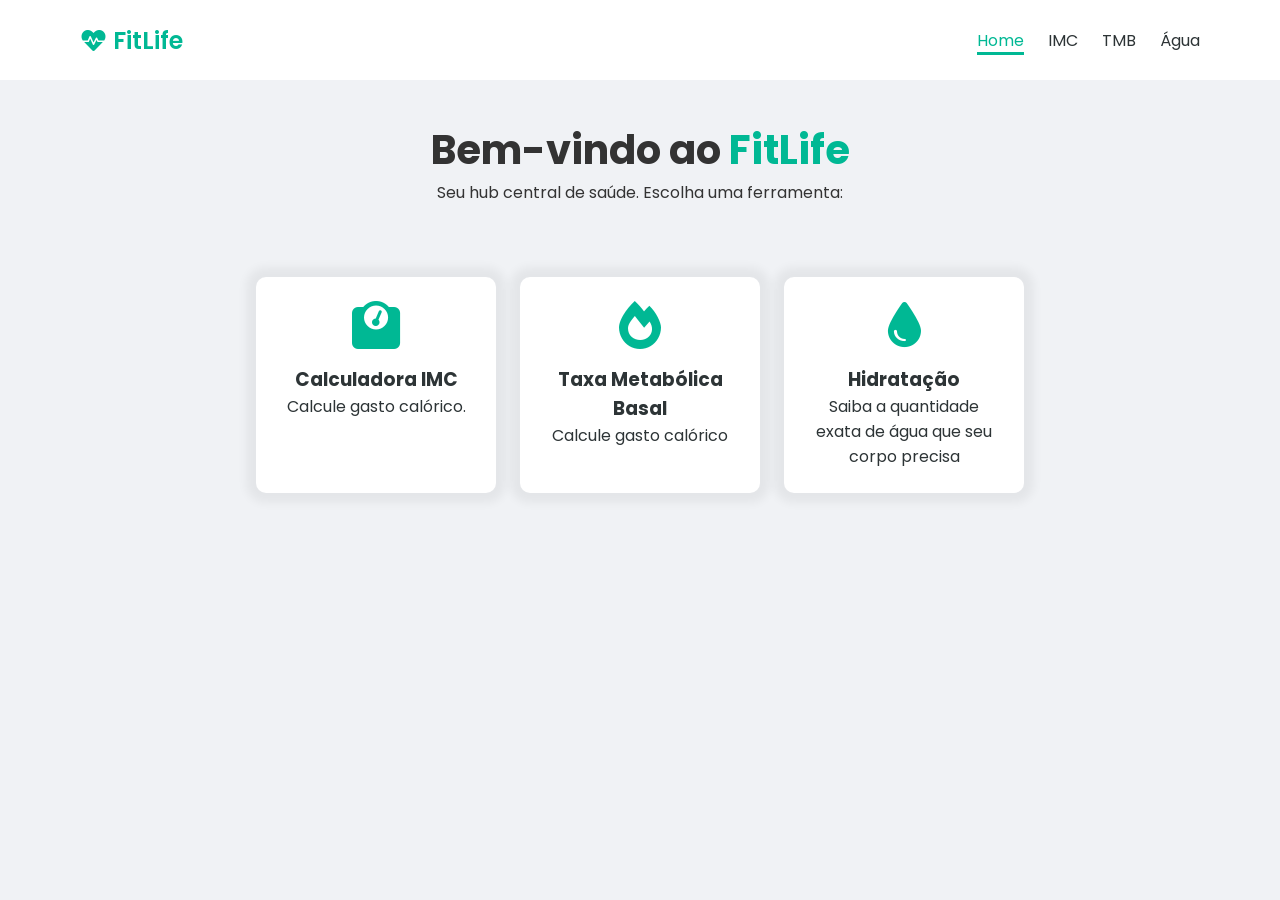
<file: index.html>
<!doctype html>
<html lang="pt-BR">

<head>
  <meta charset="UTF-8" />
  <meta name="viewport" content="width=device-width, initial-scale=1.0" />
  <link rel="preconnect" href="https://fonts.googleapis.com" />
  <link rel="preconnect" href="https://fonts.gstatic.com" crossorigin />
  <link
    href="https://fonts.googleapis.com/css2?family=Poppins:ital,wght@0,100;0,200;0,300;0,400;0,500;0,600;0,700;0,800;0,900;1,100;1,200;1,300;1,400;1,500;1,600;1,700;1,800;1,900&display=swap"
    rel="stylesheet" />
  <link rel="stylesheet" href="./css/styles.css">
  <link rel="stylesheet" href="https://cdnjs.cloudflare.com/ajax/libs/font-awesome/6.0.0/css/all.min.css" />
  <title>FitLife</title>
</head>

<body>
  <nav>
    <a href="./index.html" id="logo">
      <i class="fas fa-heartbeat"></i>
      FitLife
    </a>


    <ul class="nav-links">
      <li><a class="nav-link active" href="./index.html">Home</a></li>
      <li><a class="nav-link" href="./pages/imc.html">IMC</a></li>
      <li><a class="nav-link" href="./pages/tmb.html">TMB</a></li>
      <li><a class="nav-link" href="./pages/water.html">Água</a></li>
    </ul>
  </nav>
  <header class="header-container">
    <h1>Bem-vindo ao <span>FitLife</span></h1>
    <p>Seu hub central de saúde. Escolha uma ferramenta:</p>
  </header>
  <main>
    <section class="cards-section">
      <a href="./pages/imc.html" class="card">
        <i class="fas fa-weight"></i>
        <h3>Calculadora IMC</h3>
        <p>Calcule gasto calórico.</p>
      </a>

      <a href="./pages/tmb.html" class="card">
        <i class="fas fa-fire"></i>
        <h3>Taxa Metabólica Basal</h3>
        <p>Calcule gasto calórico</p>
      </a>

      <a href="./pages/water.html" class="card">
        <i class="fas fa-tint"></i>
        <h3>Hidratação</h3>
        <p>Saiba a quantidade exata de água que seu corpo precisa</p>
      </a>
    </section>
  </main>
</body>

</html>
</file>
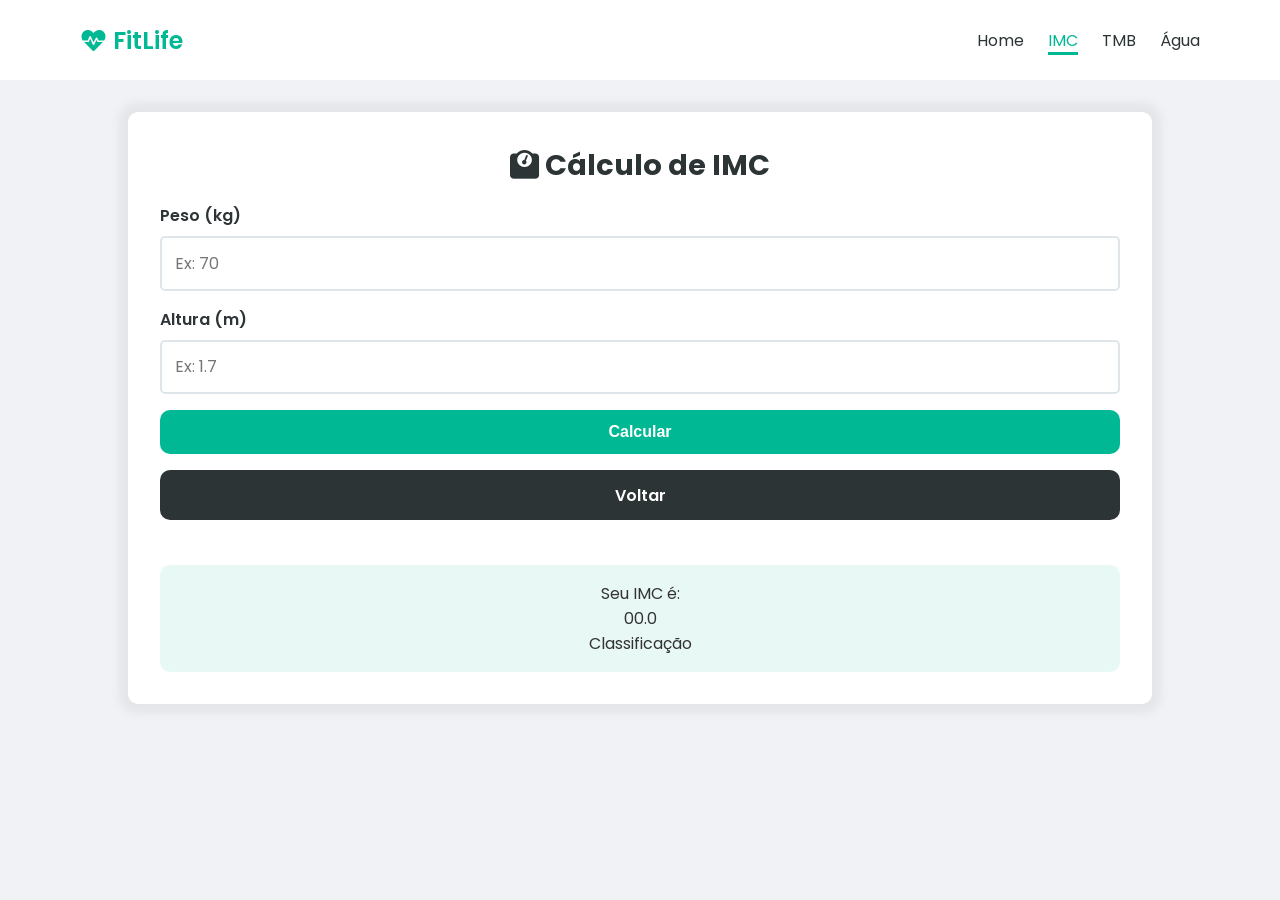
<file: pages/imc.html>
<!doctype html>
<html lang="pt-BR">

<head>
  <meta charset="UTF-8" />
  <meta name="viewport" content="width=device-width, initial-scale=1.0" />
  <link rel="preconnect" href="https://fonts.googleapis.com" />
  <link rel="preconnect" href="https://fonts.gstatic.com" crossorigin />
  <link
    href="https://fonts.googleapis.com/css2?family=Poppins:ital,wght@0,100;0,200;0,300;0,400;0,500;0,600;0,700;0,800;0,900;1,100;1,200;1,300;1,400;1,500;1,600;1,700;1,800;1,900&display=swap"
    rel="stylesheet" />
  <link rel="stylesheet" href="../css/styles.css">
  <link rel="stylesheet" href="https://cdnjs.cloudflare.com/ajax/libs/font-awesome/6.0.0/css/all.min.css" />
  <title>FitLife - Imc</title>
</head>

<body>
  <nav>
    <a href="../index.html" id="logo">
      <i class="fas fa-heartbeat"></i>
      FitLife
    </a>

    <ul class="nav-links">
      <li><a href="../index.html" class="nav-link">Home</a></li>
      <li><a href="./imc.html" class="nav-link active">IMC</a></li>
      <li><a href="./tmb.html" class="nav-link">TMB</a></li>
      <li><a href="./water.html" class="nav-link">Água</a></li>
    </ul>
  </nav>

  <main>
    <section class="tool-container">
      <div class="tool-container-title">
        <h2><i class="fas fa-weight"></i> Cálculo de IMC</h2>
      </div>

      <form action="">
        <div class="form-group">
          <label for="weight">Peso (kg)</label>
          <input type="number" placeholder="Ex: 70" id="weight" />
        </div>

        <div class="form-group">
          <label for="height">Altura (m)</label>
          <input type="number" placeholder="Ex: 1.7" id="height" />
        </div>

        <button class="action-btn" type="submit" onclick="calcularIMC(event)">Calcular</button>
        <a class="action-btn btn-back" href="../index.html">Voltar</a>
      </form>

      <div id="result-box" class="result-box">
        <p>Seu IMC é:</p>
        <p>00.0</p>
        <p>Classificação</p>
      </div>

    </section>
  </main>

  <script src="../js/imc.js"></script>

</body>

</html>
</file>
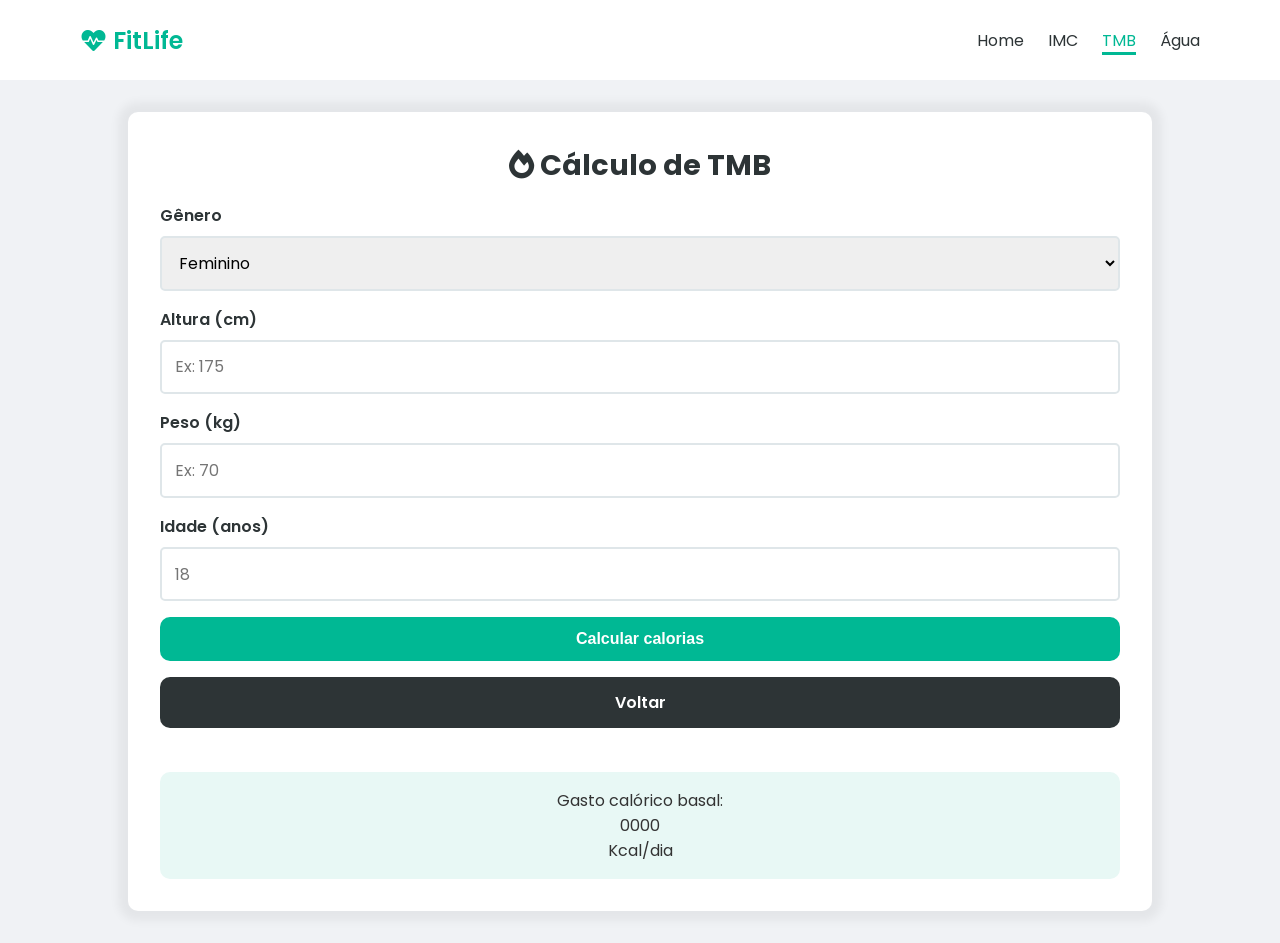
<file: pages/tmb.html>
<!doctype html>
<html lang="pt-BR">

<head>
  <meta charset="UTF-8" />
  <meta name="viewport" content="width=device-width, initial-scale=1.0" />
  <link rel="preconnect" href="https://fonts.googleapis.com" />
  <link rel="preconnect" href="https://fonts.gstatic.com" crossorigin />
  <link
    href="https://fonts.googleapis.com/css2?family=Poppins:ital,wght@0,100;0,200;0,300;0,400;0,500;0,600;0,700;0,800;0,900;1,100;1,200;1,300;1,400;1,500;1,600;1,700;1,800;1,900&display=swap"
    rel="stylesheet" />
  <link rel="stylesheet" href="../css/styles.css">
  <link rel="stylesheet" href="https://cdnjs.cloudflare.com/ajax/libs/font-awesome/6.0.0/css/all.min.css" />

  <title>FitLife - TMB</title>
</head>

<body>
  <nav>
    <a href="../index.html" id="logo">
      <i class="fas fa-heartbeat"></i>
      FitLife
    </a>

    <ul class="nav-links">
      <li><a href="../index.html" class="nav-link">Home</a></li>
      <li><a href="./imc.html" class="nav-link">IMC</a></li>
      <li><a href="./tmb.html" class="nav-link active">TMB</a></li>
      <li><a href="./water.html" class="nav-link">Água</a></li>
    </ul>
  </nav>

  <main>
    <section class="tool-container">
      <div class="tool-container-title">
        <h2><i class="fas fa-fire"></i> Cálculo de TMB</h2>
      </div>

      <form action="">
        <div class="form-group">
          <label for="gender">Gênero</label>
          <select name="gender" id="gender">
            <option value="female">Feminino</option>
            <option value="male">Masculino</option>
          </select>
        </div>

        <div class="form-group">
          <label for="height">Altura (cm)</label>
          <input type="number" id="height" placeholder="Ex: 175" />
        </div>

        <div class="form-group">
          <label for="weight">Peso (kg)</label>
          <input type="number" id="weight" placeholder="Ex: 70" />
        </div>

        <div class="form-group">
          <label for="age">Idade (anos)</label>
          <input type="number" id="age" placeholder="18" />
        </div>

        <button class="action-btn">Calcular calorias</button>
        <a class="action-btn btn-back" href="../index.html">Voltar</a>
      </form>

      <div class="result-box">
        <p>Gasto calórico basal:</p>
        <p>0000</p>
        <p>Kcal/dia</p>
      </div>
    </section>
  </main>
</body>

</html>
</file>
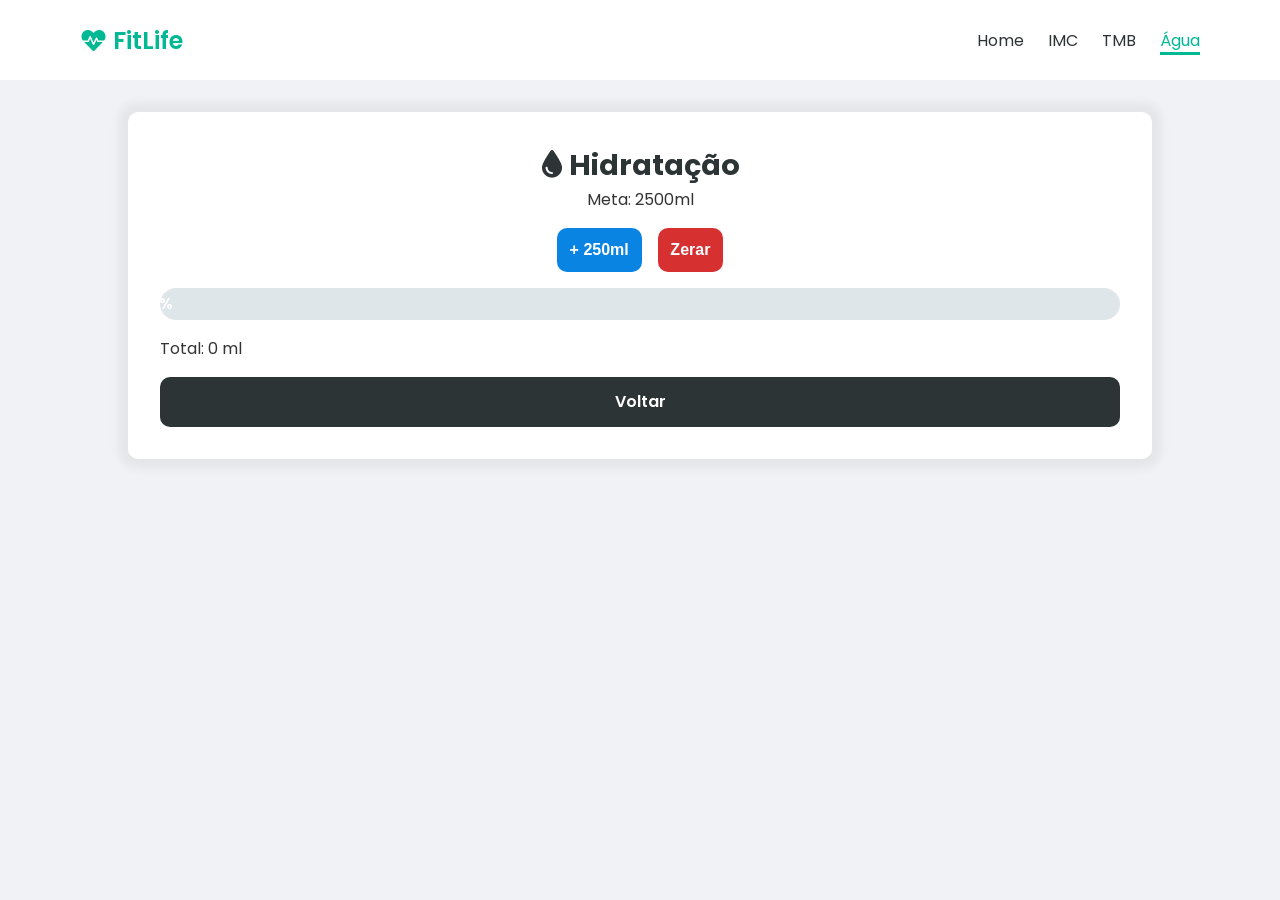
<file: pages/water.html>
<!doctype html>
<html lang="pt-BR">

<head>
  <meta charset="UTF-8" />
  <meta name="viewport" content="width=device-width, initial-scale=1.0" />
  <link rel="preconnect" href="https://fonts.googleapis.com" />
  <link rel="preconnect" href="https://fonts.gstatic.com" crossorigin />
  <link
    href="https://fonts.googleapis.com/css2?family=Poppins:ital,wght@0,100;0,200;0,300;0,400;0,500;0,600;0,700;0,800;0,900;1,100;1,200;1,300;1,400;1,500;1,600;1,700;1,800;1,900&display=swap"
    rel="stylesheet" />

  <link rel="stylesheet" href="../css/styles.css">
  <link rel="stylesheet" href="../css/water.css">
  <link rel="stylesheet" href="https://cdnjs.cloudflare.com/ajax/libs/font-awesome/6.0.0/css/all.min.css" />

  <title>FitLife - Água</title>
</head>

<body>
  <nav>
    <a href="../index.html" id="logo">
      <i class="fas fa-heartbeat"></i>
      FitLife
    </a>

    <ul class="nav-links">
      <li><a href="../index.html" class="nav-link">Home</a></li>
      <li><a href="./imc.html" class="nav-link">IMC</a></li>
      <li><a href="./tmb.html" class="nav-link">TMB</a></li>
      <li><a href="./water.html" class="nav-link active">Água</a></li>
    </ul>
  </nav>

  <main>
    <section class="tool-container">

      <div class="tool-container-title">
        <h2><i class="fas fa-tint"></i> Hidratação</h2>
        <p>Meta: 2500ml</p>
      </div>

      <div class="water-controls">
        <button class="action-btn btn-water-add">+ 250ml</button>
        <button class="action-btn btn-water-reset">Zerar</button>
      </div>

      <div class="progress-container">
        <div id="water-bar" class="progress-bar">0%</div>
      </div>

      <p>Total: 0 ml</p>

      <a class="action-btn btn-back" href="../index.html">Voltar</a>
    </section>
  </main>

</body>

</html>
</file>
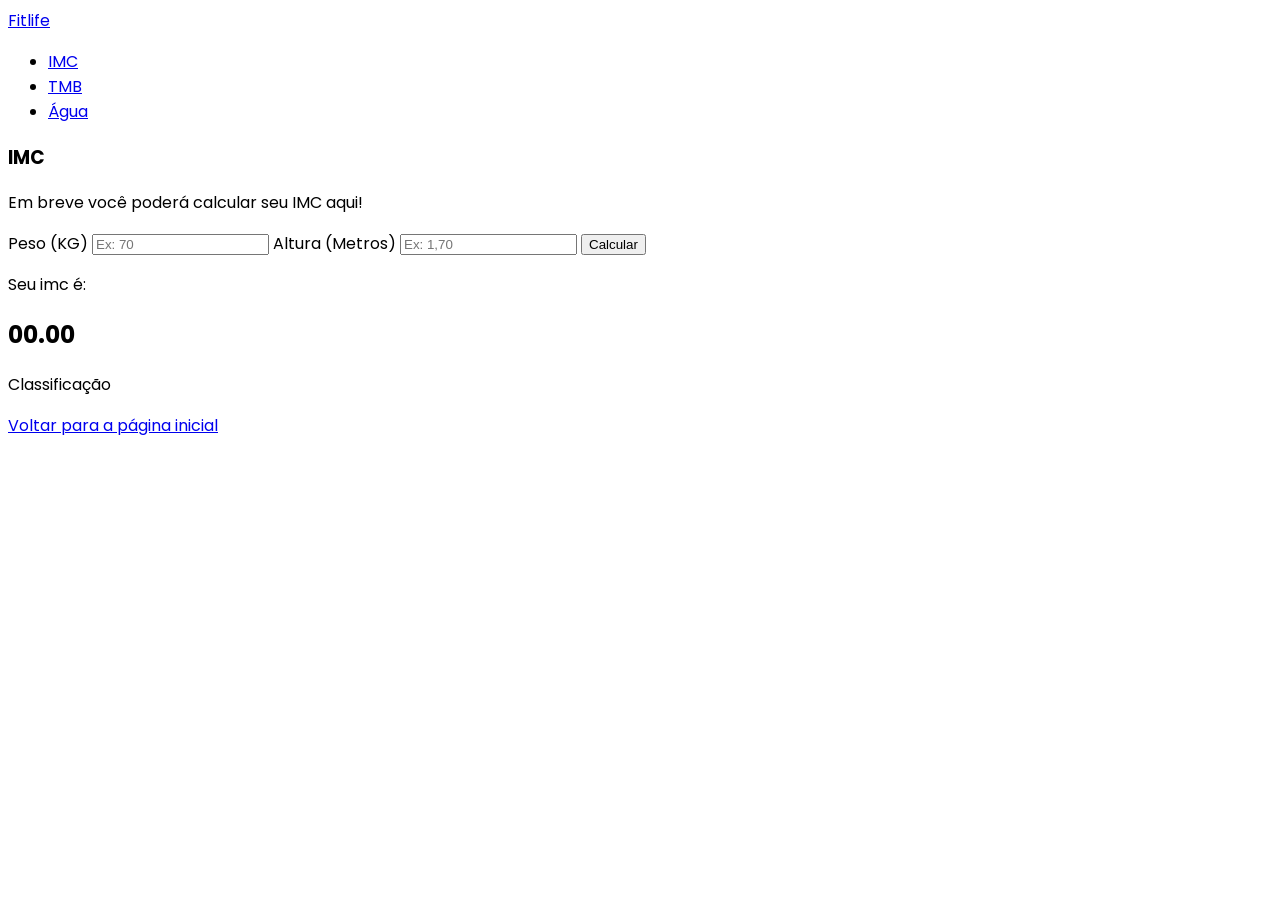
<file: fitlife/pages/imc.html>
<!DOCTYPE html>
<html lang="pt-BR">

<head>
    <meta charset="UTF-8">
    <meta name="viewport" content="width=device-width, initial-scale=1.0">
    <title>Fitlife-IMC</title>

    <link rel="preconnect" href="https://fonts.googleapis.com">
    <link rel="preconnect" href="https://fonts.gstatic.com" crossorigin>

    <link
        href="https://fonts.googleapis.com/css2?family=Poppins:ital,wght@0,100;0,200;0,300;0,400;0,500;0,600;0,700;0,800;0,900;1,100;1,200;1,300;1,400;1,500;1,600;1,700;1,800;1,900&display=swap"
        rel="stylesheet">
</head>

<body style="font-family: Poppins;">

    <nav>
        <a href="../../index.html">Fitlife</a>

        <ul>
            <li><a href="./imc.html">IMC</a></li>
            <li><a href="./tmb.html">TMB</a></li>
            <li><a href="./water.html">Água</a></li>
        </ul>
    </nav>

    <main>
        <section>
            <h3>IMC</h3>
            <p>Em breve você poderá calcular seu IMC aqui!</p>

            <form action=""> 

                <label for = ""> Peso (KG) </label>
                <input type="number" placeholder="Ex: 70" id ="weight">

                <label type= ""> Altura (Metros) </label>
                <input type="number" placeholder="Ex: 1,70" id="weight">

                <button> Calcular</button>
            </form>

            <div> 
                <p> Seu imc é: </p>
                <h2> 00.00 </h2>
                <p> Classificação  </p>
            </div>


            <a href="../../index.html">Voltar para a página inicial</a>
        </section>
    </main>

</body>

</html>
</file>
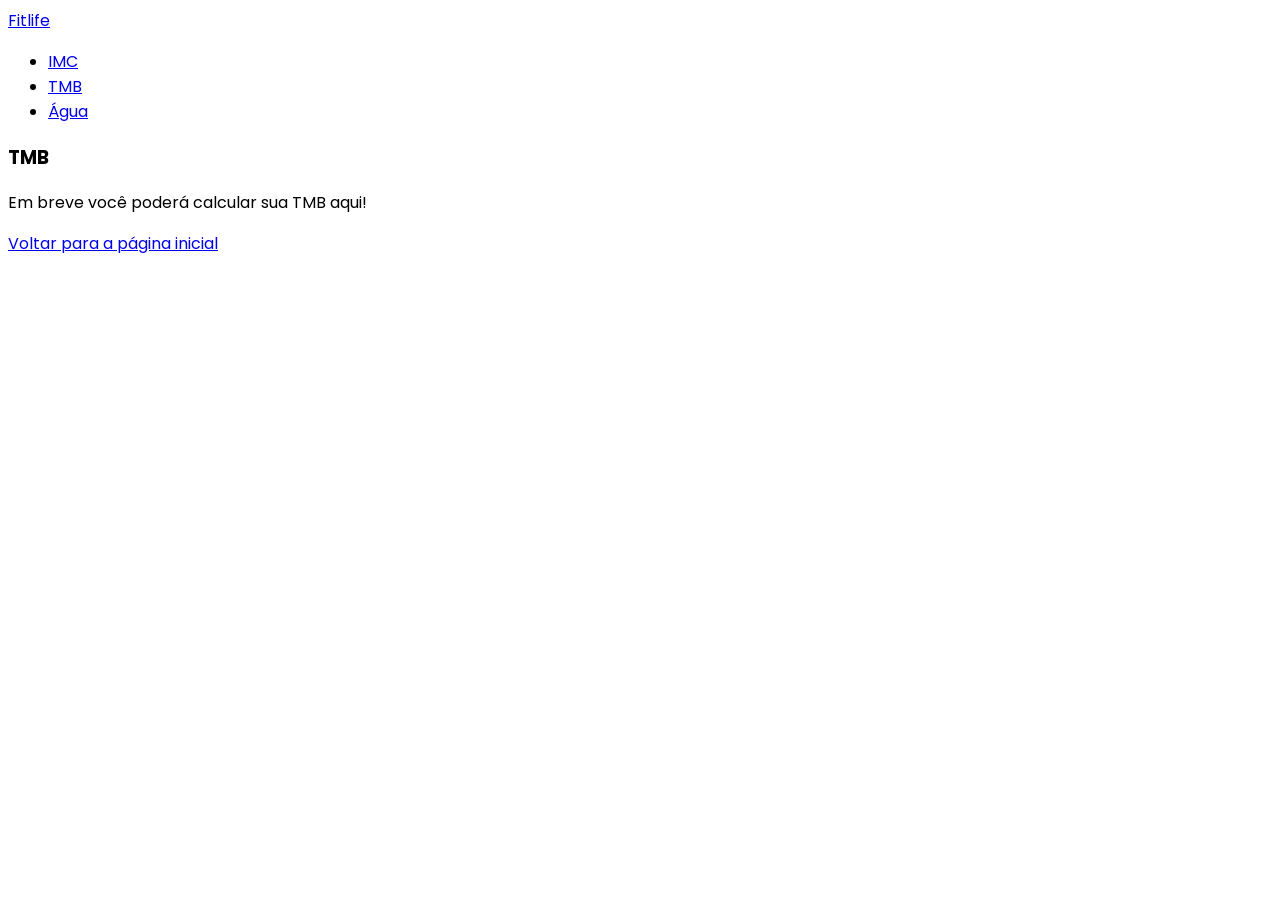
<file: fitlife/pages/tmb.html>
<!DOCTYPE html>
<html lang="pt-BR">

<head>
    <meta charset="UTF-8">
    <meta name="viewport" content="width=device-width, initial-scale=1.0">
    <title>Fitlife-TMB</title>

    <link rel="preconnect" href="https://fonts.googleapis.com">
    <link rel="preconnect" href="https://fonts.gstatic.com" crossorigin>

    <link
        href="https://fonts.googleapis.com/css2?family=Poppins:ital,wght@0,100;0,200;0,300;0,400;0,500;0,600;0,700;0,800;0,900;1,100;1,200;1,300;1,400;1,500;1,600;1,700;1,800;1,900&display=swap"
        rel="stylesheet">
</head>

<body style="font-family: Poppins;">

    <nav>
        <a href="../../index.html">Fitlife</a>

        <ul>
            <li><a href="./imc.html">IMC</a></li>
            <li><a href="./tmb.html">TMB</a></li>
            <li><a href="./water.html">Água</a></li>
        </ul>
    </nav>

    <main>
        <section>

            <h3>TMB</h3>

            <p>Em breve você poderá calcular sua TMB aqui!</p>

            <a href="../../index.html">Voltar para a página inicial</a>

        </section>
    </main>

</body>

</html>
</file>
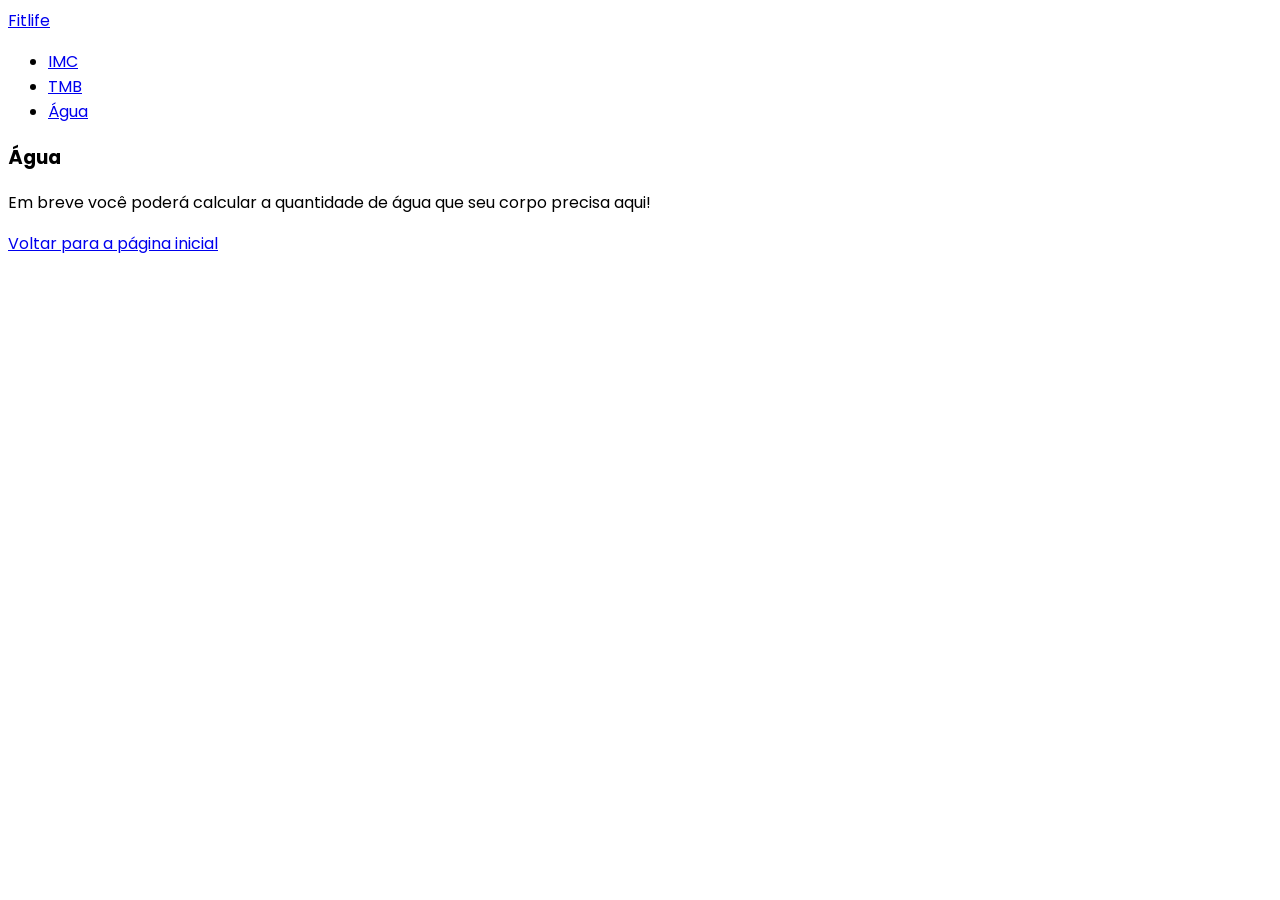
<file: fitlife/pages/water.html>
<!DOCTYPE html>
<html lang="pt-BR">

<head>
    <meta charset="UTF-8">
    <meta name="viewport" content="width=device-width, initial-scale=1.0">
    <title>Fitlife-Água</title>

    <link rel="preconnect" href="https://fonts.googleapis.com">
    <link rel="preconnect" href="https://fonts.gstatic.com" crossorigin>

    <link
        href="https://fonts.googleapis.com/css2?family=Poppins:ital,wght@0,100;0,200;0,300;0,400;0,500;0,600;0,700;0,800;0,900;1,100;1,200;1,300;1,400;1,500;1,600;1,700;1,800;1,900&display=swap"
        rel="stylesheet">
</head>

<body style="font-family: Poppins;">

    <nav>
        <a href="../../index.html">Fitlife</a>

        <ul>
            <li><a href="./imc.html">IMC</a></li>
            <li><a href="./tmb.html">TMB</a></li>
            <li><a href="./water.html">Água</a></li>
        </ul>
    </nav>

    <main>
        <section>

            <h3>Água</h3>

            <p>Em breve você poderá calcular a quantidade de água que seu corpo precisa aqui!</p>

            <a href="../../index.html">Voltar para a página inicial</a>

        </section>
    </main>

</body>

</html>
</file>
<file: css/styles.css>
* {
    margin: 0;
    padding: 0;
    box-sizing: border-box;
}

:root {
    --primary-color: #00b894;
    --primary-dark: #019477;
    --secondary-color: #2d3436;
    --background-color: #f0f2f5;
    --card-color: #ffffff;
    --text-color: #333333;
    --muted-color: #636e72;
    --danger-color: #d63031;
    --water-color: #0984e3;
    --border-color: #dfe6e9;
}

body {
    background-color: var(--background-color);
    font-family: Poppins;
    color: #333;
}

nav {
    display: flex;
    /*deixar itens um ao lado do outro*/
    justify-content: space-between;
    /* tag a tendo espaçamento da tag ul */
    align-items: center;
    /* centraliza itens da vertical */

    padding: 0 5rem;

    background-color: var(--card-color);
    height: 5rem;
}

#logo {
    font-size: 1.5rem;
    color: var(--primary-color);
    text-decoration: none;
    font-weight: 600;
}

.nav-links {
    display: flex;
    list-style: none;
    gap: 1.5rem;
}

.nav-link {
    text-decoration: none;
    color: var(--secondary-color);
    font-size: 1rem;

    transition: 0.2s;
}

.nav-link:hover {
    color: var(--primary-color)
}

.nav-link.active {
    border-bottom: 3px var(--primary-color) solid;
    color: var(--primary-color)
}

.header-container {
    text-align: center;

    padding: 2.5rem 0;
}

.header-container h1 {
    font-size: 2.5rem;
}

.header-container span {
    color: var(--primary-color);
}

main {
    width: 80vw;

    margin: 0 auto;

    padding: 2rem 0;

    display: flex;
    justify-content: center;
    align-items: center;
}

.cards-section {
    display: flex;
    justify-content: center;
    gap: 1.5rem;
    text-align: center;

    flex-wrap: wrap;
}

.card {
    background-color: var(--card-color);
    color: var(--secondary-color);
    padding: 1.5rem;
    border-radius: 10px;
    text-align: center;
    text-decoration: none;
    width: 15rem;

    transition: 0.4s;

    /* box-shadow: HORIZONTAL VERTICAL BLUR SPREAD COLOR; */
    box-shadow: 0 0 10px 10px rgba(0, 0, 0, 0.05);
}

.card:hover {
    border: 2px solid var(--primary-color);
    color: var(--primary-color);
}

.card i {
    font-size: 3rem;
    color: var(--primary-color);
    margin-bottom: 1rem;
}

.tool-container {
    display: flex;
    flex-direction: column;

    gap: 1rem;

    width: 100%;
    padding: 2rem;

    background-color: var(--card-color);
    border-radius: 10px;
    box-shadow: 0 0 10px 10px rgba(0, 0, 0, 0.05);
}

.tool-container-title {
    text-align: center;
}

.tool-container-title h2 {
    color: var(--secondary-color);
    font-size: 1.8rem;
}

.tool-container form {
    display: flex;
    flex-direction: column;
    gap: 1rem;
}

.form-group {
    display: flex;
    flex-direction: column;
    gap: 0.5rem;
}

.form-group label {
    font-weight: 600;
    color: var(--secondary-color);
}

.form-group input,
.form-group select {
    padding: 0.8rem;
    border: 2px solid var(--border-color);
    border-radius: 5px;
    font-size: 1rem;
    font-family: inherit;
}

.form-group input:focus {
    outline: none;
    border-color: var(--primary-color);
}


.action-btn {
    padding: 0.8rem;
    background-color: var(--primary-color);
    color: white;
    border: none;
    border-radius: 10px;
    font-size: 1rem;
    font-weight: 600;
    cursor: pointer;
    transform: 0.3s;
}

.action-btn:hover {
    background-color: var(--primary-dark);
}

.btn-back {
    background-color: var(--secondary-color);
    text-align: center;
    text-decoration: none;
}

.btn-back:hover {
    background-color: var(--text-color);
}

.result-box {
    margin-top: 1.8rem;
    padding: 1rem;
    background-color: #e8f8f5;
    border-radius: 10px;
    text-align: center;
}

@media (max-width: 490px) {
    nav {
        flex-direction: column;
    }
}
</file>
<file: css/water.css>
.water-controls {
    display: flex;
    justify-content: center;
    align-items: center;

    flex-wrap: wrap;
    gap: 1rem
}

.water-button {
    background-color: var(--water-color);
}

.btn-water-add {
    background-color: var(--water-color);
}

.btn-water-add:hover {
    background-color: #076ebc;
}

.btn-water-reset {
    background-color: var(--danger-color);
}

.btn-water-reset:hover {
    background-color: #b71c1c;
}

.progress-container {
    width: 100%;
    height: 2rem;
    background-color: var(--border-color);
    border-radius: 32px;
}

.progress-bar {
    display: flex;
    justify-content: center;
    align-items: center;

    border-radius: 30px 0 0 30px;

    width: 0%;
    height: 100%;
    background-color: var(--water-color);
    color: var(--card-color);
    font-weight: 600;
}
</file>
